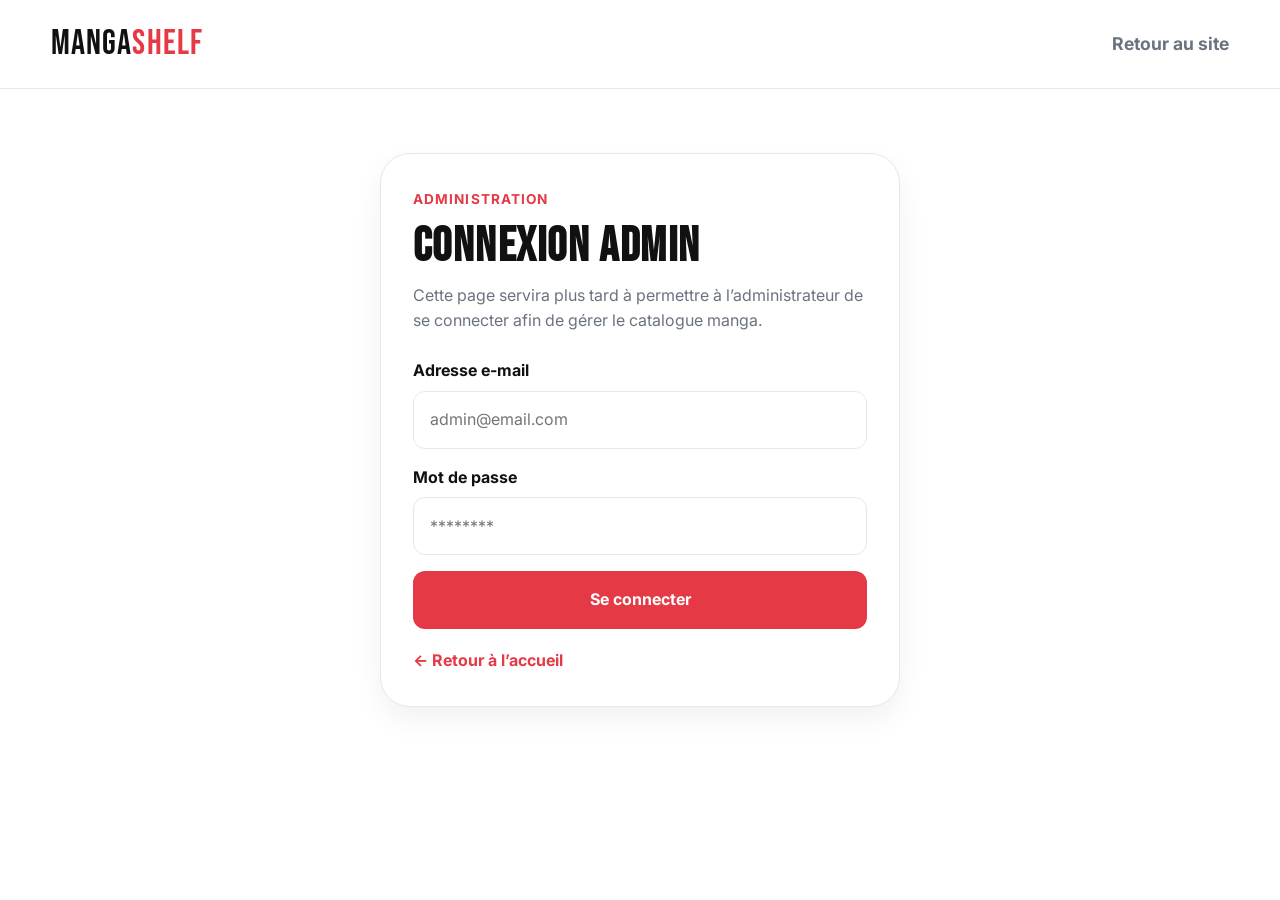
<file: admin-login.html>
<!doctype html>
<html lang="fr">
  <head>
    <meta charset="UTF-8" />
    <meta name="viewport" content="width=device-width, initial-scale=1.0" />
    <title>MangaShelf | Connexion admin</title>

    <!-- Typographies -->
    <link rel="preconnect" href="https://fonts.googleapis.com" />
    <link rel="preconnect" href="https://fonts.gstatic.com" crossorigin />
    <link
      href="https://fonts.googleapis.com/css2?family=Bebas+Neue&family=Inter:wght@400;500;600;700&display=swap"
      rel="stylesheet"
    />

    <!-- CSS -->
    <link rel="stylesheet" href="style.css" />
  </head>
  <body class="login-page">
    <!-- Header -->
    <header class="site-header">
      <div class="container header-wrapper">
        <a href="index.html" class="logo">Manga<span>Shelf</span></a>

        <nav class="main-nav">
          <a href="index.html">Retour au site</a>
        </nav>
      </div>
    </header>

    <main class="login-main">
      <section class="login-section">
        <div class="login-card">
          <span class="section-label">Administration</span>
          <h1>Connexion admin</h1>
          <p>
            Cette page servira plus tard à permettre à l’administrateur de se
            connecter afin de gérer le catalogue manga.
          </p>

          <!-- Formulaire de connexion -->
          <form class="login-form">
            <div class="form-group">
              <label for="email">Adresse e-mail</label>
              <input
                type="email"
                id="email"
                name="email"
                placeholder="admin@email.com"
              />
            </div>

            <div class="form-group">
              <label for="password">Mot de passe</label>
              <input
                type="password"
                id="password"
                name="password"
                placeholder="********"
              />
            </div>

            <button type="submit" class="login-button">Se connecter</button>
          </form>

          <a href="index.html" class="back-link">← Retour à l’accueil</a>
        </div>
      </section>
    </main>
  </body>
</html>
</file>
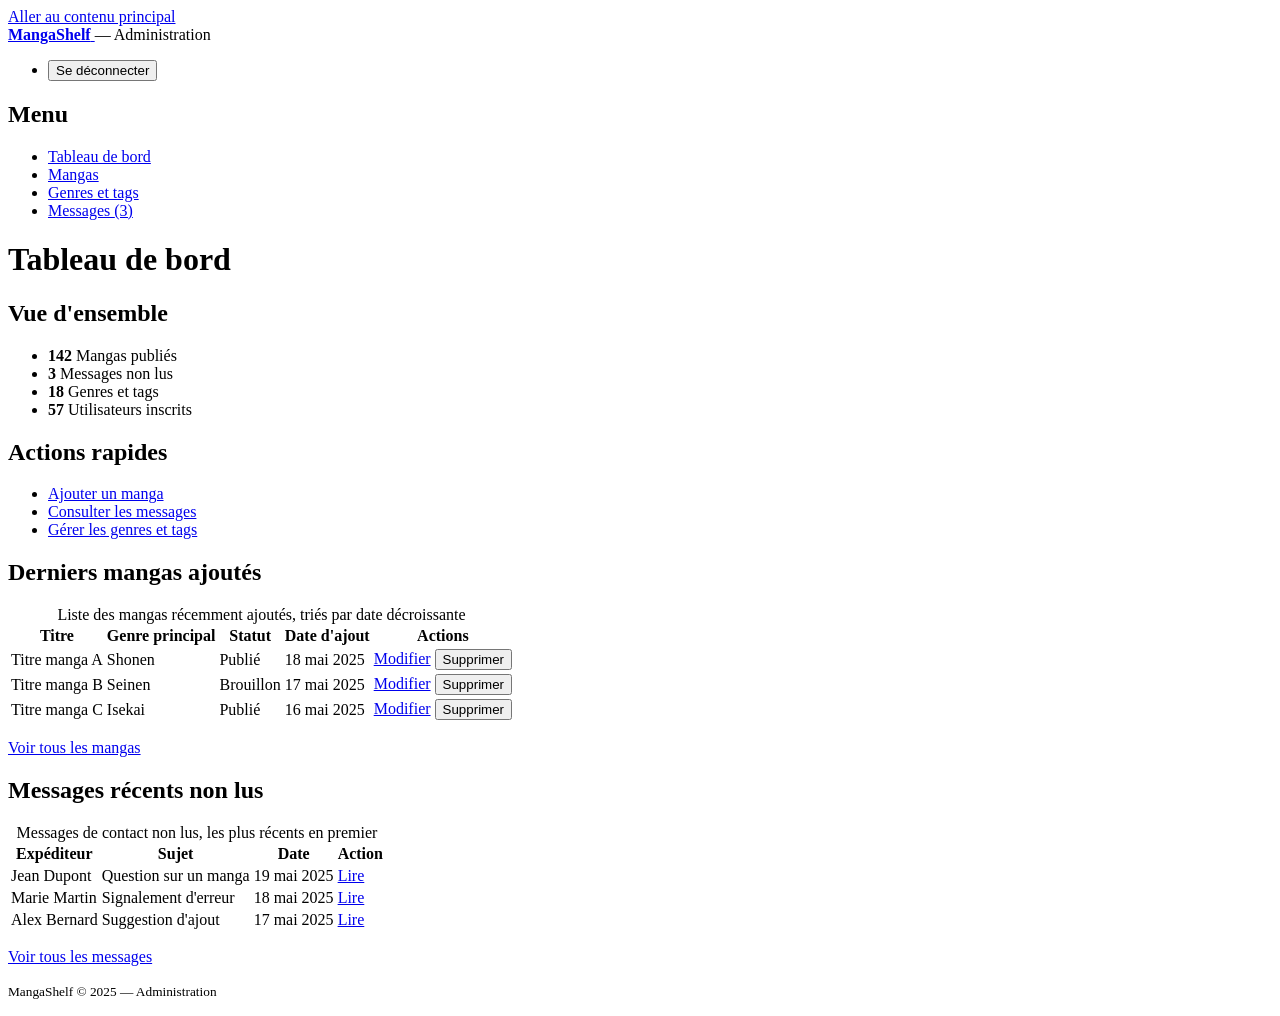
<file: public/admin-dashboard.html>
<!DOCTYPE html>
<html lang="fr">
<head>
  <meta charset="UTF-8">
  <meta name="viewport" content="width=device-width, initial-scale=1.0">
  <title>Tableau de bord — Administration MangaShelf</title>
  <meta name="description" content="Tableau de bord d'administration MangaShelf.">
  <meta name="robots" content="noindex, nofollow">
</head>
<body>

  <a href="#contenu-principal" class="skip-link">Aller au contenu principal</a>

  <header role="banner">
    <div class="admin-header-inner">
      <a href="../index.html" aria-label="MangaShelf — voir le site public">
        <strong>MangaShelf</strong>
      </a>
      <span aria-hidden="true">—</span>
      <span>Administration</span>
      <nav aria-label="Actions de session">
        <ul>
          <li>
            <form method="post" action="logout.php">
              <input type="hidden" name="csrf_token" value="">
              <button type="submit">Se déconnecter</button>
            </form>
          </li>
        </ul>
      </nav>
    </div>
  </header>

  <div class="admin-layout">

    <nav aria-label="Navigation administration">
      <h2>Menu</h2>
      <ul>
        <li><a href="admin-dashboard.html" aria-current="page">Tableau de bord</a></li>
        <li><a href="admin-mangas.html">Mangas</a></li>
        <li><a href="admin-genres.html">Genres et tags</a></li>
        <li>
          <a href="admin-messages.html">
            Messages
            <span aria-label="3 messages non lus">(3)</span>
          </a>
        </li>
      </ul>
    </nav>

    <main id="contenu-principal">

      <h1>Tableau de bord</h1>

      <section aria-labelledby="stats-titre">
        <h2 id="stats-titre">Vue d'ensemble</h2>
        <ul aria-label="Indicateurs clés">
          <li>
            <strong>142</strong>
            <span>Mangas publiés</span>
          </li>
          <li>
            <strong>3</strong>
            <span>Messages non lus</span>
          </li>
          <li>
            <strong>18</strong>
            <span>Genres et tags</span>
          </li>
          <li>
            <strong>57</strong>
            <span>Utilisateurs inscrits</span>
          </li>
        </ul>
      </section>

      <section aria-labelledby="actions-rapides-titre">
        <h2 id="actions-rapides-titre">Actions rapides</h2>
        <ul>
          <li><a href="admin-manga-create.html">Ajouter un manga</a></li>
          <li><a href="admin-messages.html">Consulter les messages</a></li>
          <li><a href="admin-genres.html">Gérer les genres et tags</a></li>
        </ul>
      </section>

      <section aria-labelledby="recents-titre">
        <h2 id="recents-titre">Derniers mangas ajoutés</h2>

        <table>
          <caption>Liste des mangas récemment ajoutés, triés par date décroissante</caption>
          <thead>
            <tr>
              <th scope="col">Titre</th>
              <th scope="col">Genre principal</th>
              <th scope="col">Statut</th>
              <th scope="col">Date d'ajout</th>
              <th scope="col">Actions</th>
            </tr>
          </thead>
          <tbody>
            <tr>
              <td>Titre manga A</td>
              <td>Shonen</td>
              <td>Publié</td>
              <td><time datetime="2025-05-18">18 mai 2025</time></td>
              <td>
                <a href="admin-manga-edit.html?id=1">Modifier</a>
                <form method="post" action="admin-manga-delete.php" style="display:inline">
                  <input type="hidden" name="csrf_token" value="">
                  <input type="hidden" name="manga_id" value="1">
                  <button type="submit" aria-label="Supprimer Titre manga A">Supprimer</button>
                </form>
              </td>
            </tr>
            <tr>
              <td>Titre manga B</td>
              <td>Seinen</td>
              <td>Brouillon</td>
              <td><time datetime="2025-05-17">17 mai 2025</time></td>
              <td>
                <a href="admin-manga-edit.html?id=2">Modifier</a>
                <form method="post" action="admin-manga-delete.php" style="display:inline">
                  <input type="hidden" name="csrf_token" value="">
                  <input type="hidden" name="manga_id" value="2">
                  <button type="submit" aria-label="Supprimer Titre manga B">Supprimer</button>
                </form>
              </td>
            </tr>
            <tr>
              <td>Titre manga C</td>
              <td>Isekai</td>
              <td>Publié</td>
              <td><time datetime="2025-05-16">16 mai 2025</time></td>
              <td>
                <a href="admin-manga-edit.html?id=3">Modifier</a>
                <form method="post" action="admin-manga-delete.php" style="display:inline">
                  <input type="hidden" name="csrf_token" value="">
                  <input type="hidden" name="manga_id" value="3">
                  <button type="submit" aria-label="Supprimer Titre manga C">Supprimer</button>
                </form>
              </td>
            </tr>
          </tbody>
        </table>

        <p><a href="admin-mangas.html">Voir tous les mangas</a></p>
      </section>

      <section aria-labelledby="messages-recents-titre">
        <h2 id="messages-recents-titre">Messages récents non lus</h2>

        <table>
          <caption>Messages de contact non lus, les plus récents en premier</caption>
          <thead>
            <tr>
              <th scope="col">Expéditeur</th>
              <th scope="col">Sujet</th>
              <th scope="col">Date</th>
              <th scope="col">Action</th>
            </tr>
          </thead>
          <tbody>
            <tr>
              <td>Jean Dupont</td>
              <td>Question sur un manga</td>
              <td><time datetime="2025-05-19">19 mai 2025</time></td>
              <td><a href="admin-message.html?id=10">Lire</a></td>
            </tr>
            <tr>
              <td>Marie Martin</td>
              <td>Signalement d'erreur</td>
              <td><time datetime="2025-05-18">18 mai 2025</time></td>
              <td><a href="admin-message.html?id=11">Lire</a></td>
            </tr>
            <tr>
              <td>Alex Bernard</td>
              <td>Suggestion d'ajout</td>
              <td><time datetime="2025-05-17">17 mai 2025</time></td>
              <td><a href="admin-message.html?id=12">Lire</a></td>
            </tr>
          </tbody>
        </table>

        <p><a href="admin-messages.html">Voir tous les messages</a></p>
      </section>

    </main>

  </div>

  <footer role="contentinfo">
    <p><small>MangaShelf &copy; 2025 — Administration</small></p>
  </footer>

</body>
</html>
</file>
<file: style.css>
/* =========================
   RESET
========================= */
*,
*::before,
*::after {
  box-sizing: border-box;
  margin: 0;
  padding: 0;
}

img {
  display: block;
  max-width: 100%;
}

a {
  text-decoration: none;
  color: inherit;
}

button,
input {
  font: inherit;
}

/* =========================
   VARIABLES
========================= */
:root {
  --bg: #ffffff;
  --surface: #ffffff;
  --text: #111111;
  --muted: #6b7280;
  --border: #e5e7eb;

  --red: #e63946;
  --red-dark: #c1121f;

  --shadow-soft: 0 12px 30px rgba(0, 0, 0, 0.06);

  --radius-sm: 12px;
  --radius-md: 20px;
  --radius-lg: 30px;

  --container: 1180px;
}

/* =========================
   BASE
========================= */
body {
  font-family: "Inter", sans-serif;
  background: var(--bg);
  color: var(--text);
  line-height: 1.6;
}

h1,
h2,
h3,
.logo {
  font-family: "Bebas Neue", sans-serif;
  letter-spacing: 0.03em;
}

.container {
  width: min(92%, var(--container));
  margin: 0 auto;
}

.section-label {
  display: inline-block;
  margin-bottom: 0.75rem;
  color: var(--red);
  font-size: 0.85rem;
  font-weight: 700;
  text-transform: uppercase;
  letter-spacing: 0.08em;
}

.section-heading {
  margin-bottom: 2rem;
}

.section-heading h2 {
  font-size: clamp(2.5rem, 4vw, 4rem);
  line-height: 1;
  margin-bottom: 0.5rem;
}

.section-heading p {
  color: var(--muted);
  max-width: 60ch;
}

/* =========================
   HEADER
========================= */
.site-header {
  position: sticky;
  top: 0;
  z-index: 100;
  background: rgba(255, 255, 255, 0.94);
  border-bottom: 1px solid var(--border);
  backdrop-filter: blur(10px);
}

.header-wrapper {
  min-height: 88px;
  display: flex;
  align-items: center;
  justify-content: space-between;
  gap: 1rem;
}

.logo {
  font-size: 2.2rem;
  color: var(--text);
}

.logo span {
  color: var(--red);
}

.main-nav {
  display: flex;
  align-items: center;
  gap: 2rem;
  flex-wrap: wrap;
}

.main-nav a {
  font-size: 1.1rem;
  color: var(--muted);
  font-weight: 700;
  transition: 0.25s ease;
}

.main-nav a:hover,
.main-nav a.active,
.main-nav a.admin-link {
  color: var(--red);
}

/* =========================
   HERO
========================= */
.hero {
  padding: 4.5rem 0 4rem;
  position: relative;
  overflow: hidden;
}

.hero::after {
  content: "";
  position: absolute;
  top: -110px;
  right: -110px;
  width: 280px;
  height: 280px;
  border-radius: 50%;
  background: rgba(230, 57, 70, 0.08);
}

.hero-grid {
  display: grid;
  grid-template-columns: 1.1fr 0.9fr;
  gap: 3rem;
  align-items: center;
}

.hero-label {
  display: inline-block;
  margin-bottom: 1rem;
  font-size: 0.95rem;
  font-weight: 700;
  color: var(--text);
}

.hero-text h1 {
  font-size: clamp(4rem, 9vw, 7rem);
  line-height: 0.88;
  margin-bottom: 1.25rem;
  max-width: 7ch;
}

.hero-text p {
  max-width: 55ch;
  color: var(--muted);
  font-size: 1.05rem;
  margin-bottom: 2rem;
}

/* =========================
   SEARCH BAR
========================= */
.search-bar {
  display: flex;
  align-items: center;
  gap: 0.8rem;
  max-width: 720px;
  background: var(--surface);
  border: 1px solid var(--border);
  border-radius: 999px;
  padding: 0.7rem;
  box-shadow: var(--shadow-soft);
}

.search-bar input {
  flex: 1;
  border: none;
  outline: none;
  background: transparent;
  padding: 1rem 1rem;
  color: var(--text);
}

.search-bar input::placeholder {
  color: #9ca3af;
}

.search-bar button {
  border: none;
  background: var(--red);
  color: #ffffff;
  font-weight: 700;
  border-radius: 999px;
  padding: 1rem 1.5rem;
  cursor: pointer;
  transition: 0.25s ease;
}

.search-bar button:hover {
  background: var(--red-dark);
}

/* =========================
   HERO CARDS
========================= */
.hero-cards {
  display: grid;
  gap: 1rem;
}

.mini-card {
  border-radius: var(--radius-lg);
  padding: 1.7rem;
  box-shadow: var(--shadow-soft);
}

.red-card {
  background: var(--red);
  color: #ffffff;
}

.white-card {
  background: #ffffff;
  color: var(--text);
  border: 1px solid var(--border);
}

.mini-badge {
  display: inline-block;
  margin-bottom: 1rem;
  padding: 0.45rem 0.85rem;
  border-radius: 999px;
  background: rgba(255, 255, 255, 0.18);
  color: #ffffff;
  font-size: 0.8rem;
  font-weight: 700;
  text-transform: uppercase;
}

.dark-badge {
  background: #111111;
  color: #ffffff;
}

.mini-card h3 {
  font-size: 2.2rem;
  line-height: 1;
  margin-bottom: 0.8rem;
}

.mini-card p {
  font-size: 1rem;
  max-width: 28ch;
}

/* =========================
   FEATURED
========================= */
.featured-section {
  padding: 1.5rem 0 4rem;
}

.featured-grid {
  display: grid;
  grid-template-columns: 1.5fr 1fr 1fr;
  gap: 1.2rem;
}

.featured-card {
  min-height: 260px;
  background: #ffffff;
  border: 1px solid var(--border);
  border-radius: var(--radius-lg);
  box-shadow: var(--shadow-soft);
}

.featured-large {
  background: linear-gradient(135deg, #ffffff 0%, #fff1f2 100%);
}

.featured-content {
  height: 100%;
  padding: 1.7rem;
  display: flex;
  flex-direction: column;
  justify-content: space-between;
}

.featured-content h3 {
  font-size: 2rem;
  line-height: 1;
  margin-bottom: 0.8rem;
}

.featured-content p {
  color: var(--muted);
  margin-bottom: 1rem;
}

.card-tag {
  display: inline-block;
  width: fit-content;
  margin-bottom: 1rem;
  padding: 0.45rem 0.85rem;
  border-radius: 999px;
  background: var(--red);
  color: #ffffff;
  font-size: 0.8rem;
  font-weight: 700;
  text-transform: uppercase;
}

.gray-tag {
  background: #111111;
}

.card-button {
  font-weight: 700;
  color: var(--red);
}

/* =========================
   CATALOGUE
========================= */
.catalogue-section {
  padding: 1rem 0 5rem;
}

.heading-row {
  display: flex;
  justify-content: space-between;
  align-items: end;
  gap: 1rem;
  flex-wrap: wrap;
}

.filters {
  display: flex;
  gap: 0.75rem;
  flex-wrap: wrap;
}

.filters button {
  border: 1px solid var(--border);
  background: #ffffff;
  color: var(--text);
  border-radius: 999px;
  padding: 0.8rem 1rem;
  font-weight: 700;
  cursor: pointer;
  transition: 0.25s ease;
}

.filters button:hover {
  background: var(--red);
  color: #ffffff;
  border-color: var(--red);
}

.manga-grid {
  display: grid;
  grid-template-columns: repeat(3, 1fr);
  gap: 1.2rem;
}

.manga-card {
  background: #ffffff;
  border: 1px solid var(--border);
  border-radius: var(--radius-lg);
  overflow: hidden;
  box-shadow: var(--shadow-soft);
  transition: 0.25s ease;
}

.manga-card:hover {
  transform: translateY(-6px);
}

.cover {
  height: 300px;
  background:
    linear-gradient(rgba(17, 17, 17, 0.1), rgba(17, 17, 17, 0.25)),
    linear-gradient(135deg, #111111 0%, #e63946 100%);
  display: flex;
  align-items: end;
  padding: 1.2rem;
}

.cover-label {
  color: #ffffff;
  font-family: "Bebas Neue", sans-serif;
  font-size: 2rem;
  letter-spacing: 0.04em;
}

.manga-card-content {
  padding: 1.2rem;
}

.manga-card-content h3 {
  font-size: 1.8rem;
  line-height: 1;
  margin-bottom: 0.35rem;
}

.author {
  font-weight: 700;
  margin-bottom: 0.25rem;
}

.genre {
  color: var(--muted);
}

/* =========================
   FOOTER
========================= */
.site-footer {
  border-top: 1px solid var(--border);
  background: #ffffff;
}

.footer-wrapper {
  min-height: 84px;
  display: flex;
  justify-content: space-between;
  align-items: center;
  gap: 1rem;
  flex-wrap: wrap;
}

.footer-wrapper p,
.footer-wrapper a {
  color: var(--muted);
}

/* =========================
   LOGIN PAGE
========================= */
.login-page {
  min-height: 100vh;
  background: #ffffff;
}

.login-main {
  padding: 4rem 1rem;
}

.login-section {
  display: flex;
  justify-content: center;
  align-items: center;
}

.login-card {
  width: 100%;
  max-width: 520px;
  background: #ffffff;
  border: 1px solid var(--border);
  border-radius: var(--radius-lg);
  box-shadow: var(--shadow-soft);
  padding: 2rem;
}

.login-card h1 {
  font-size: 3rem;
  line-height: 1;
  margin-bottom: 0.75rem;
}

.login-card p {
  color: var(--muted);
  margin-bottom: 1.5rem;
}

.login-form {
  display: grid;
  gap: 1rem;
}

.form-group {
  display: grid;
  gap: 0.45rem;
}

.form-group label {
  font-weight: 700;
}

.form-group input {
  border: 1px solid var(--border);
  border-radius: var(--radius-sm);
  padding: 0.95rem 1rem;
  outline: none;
}

.form-group input:focus {
  border-color: var(--red);
}

.login-button {
  border: none;
  background: var(--red);
  color: #ffffff;
  font-weight: 700;
  padding: 1rem 1.2rem;
  border-radius: var(--radius-sm);
  cursor: pointer;
  transition: 0.25s ease;
}

.login-button:hover {
  background: var(--red-dark);
}

.back-link {
  display: inline-block;
  margin-top: 1.2rem;
  color: var(--red);
  font-weight: 700;
}

/* =========================
   RESPONSIVE
========================= */
@media (max-width: 980px) {
  .hero-grid {
    grid-template-columns: 1fr;
  }

  .featured-grid {
    grid-template-columns: 1fr 1fr;
  }

  .featured-large {
    grid-column: 1 / -1;
  }

  .manga-grid {
    grid-template-columns: 1fr 1fr;
  }
}

@media (max-width: 640px) {
  .header-wrapper,
  .footer-wrapper {
    justify-content: center;
    text-align: center;
  }

  .main-nav {
    justify-content: center;
    gap: 1rem;
  }

  .hero {
    padding-top: 3rem;
  }

  .hero-text h1 {
    max-width: none;
  }

  .search-bar {
    flex-direction: column;
    border-radius: 24px;
  }

  .search-bar input,
  .search-bar button {
    width: 100%;
  }

  .featured-grid,
  .manga-grid {
    grid-template-columns: 1fr;
  }
}
</file>
